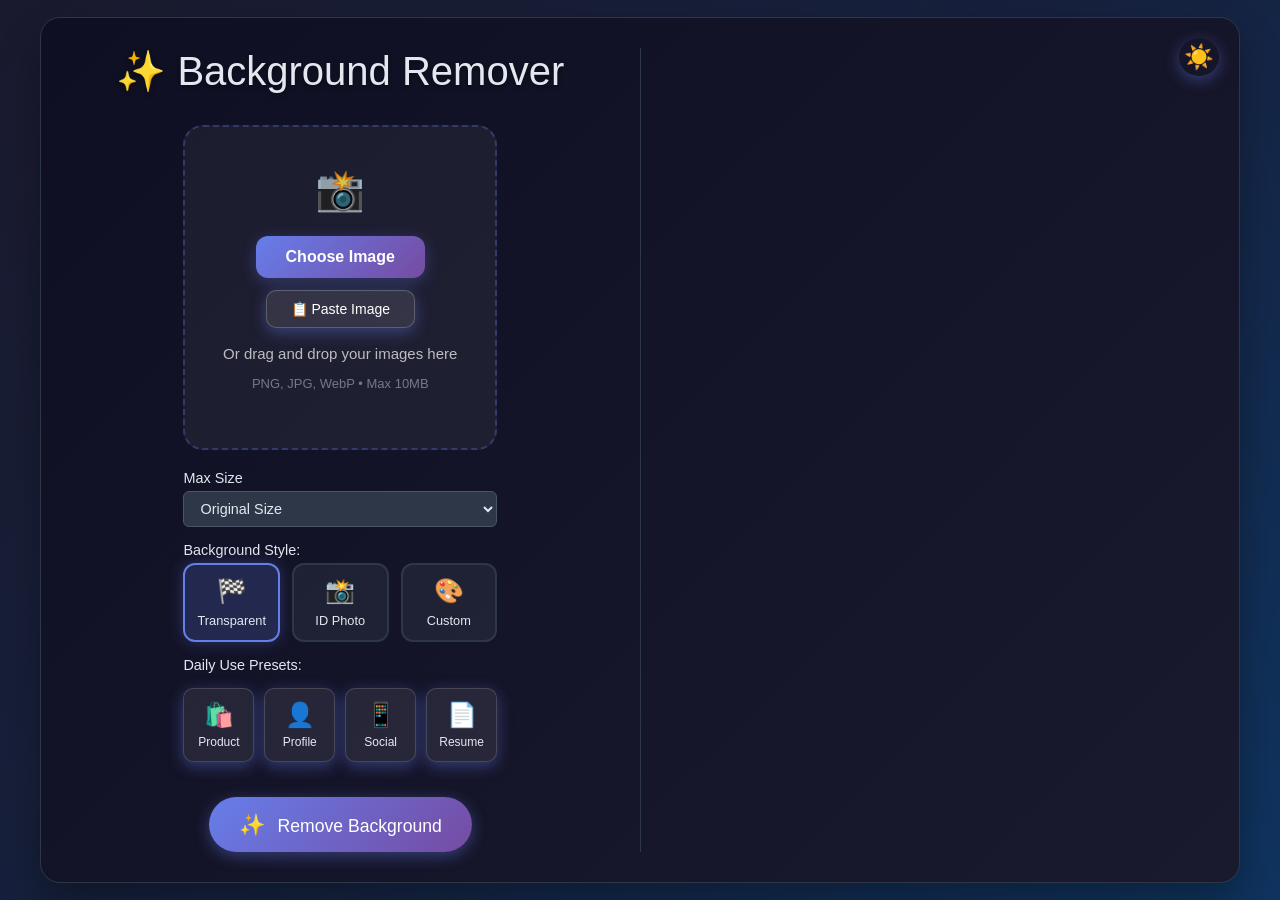
<file: docs/index.html>
<!DOCTYPE html>
<html lang="en">
<head>
    <meta charset="UTF-8">
    <meta name="viewport" content="width=device-width, initial-scale=1.0">
    <title>Magic Background Remover</title>
    <link rel="stylesheet" href="./static/styles.css">
    <script type="module">
        try {
            const module = await import('https://esm.sh/@imgly/background-removal@1.5.5');
            window.clientSideRemove = module.removeBackground;
        } catch (err) {
            console.error('Failed to load AI model:', err);
            window.clientSideRemove = null;
        }
    </script>
</head>
<body>
    <div class="container">
        <div class="floating-shapes">
            <div class="shape"></div>
            <div class="shape"></div>
            <div class="shape"></div>
        </div>
        <button class="theme-toggle" id="themeToggle" title="Toggle Theme">☀️</button>
        <div class="left-panel">
            <h1>✨ Background Remover</h1>
            <form id="uploadForm" enctype="multipart/form-data">
                <div class="upload-area" id="uploadArea">
                    <div class="upload-icon">📸</div>
                    <button class="primary-upload-btn" id="primaryUploadBtn" type="button">
                        <span>Choose Image</span>
                    </button>
                    <button class="paste-btn" id="pasteBtn" type="button">
                        📋 Paste Image
                    </button>
                    <input type="file" name="files" accept="image/*" id="fileInput" multiple required>
                    <div class="upload-text">Or drag and drop your images here</div>
                    <div class="upload-subtext">PNG, JPG, WebP • Max 10MB</div>
                    <div class="file-count" id="fileCount"></div>
                    <div class="preview" id="preview">
                        <img id="previewImg" alt="Preview">
                    </div>
                </div>
                <div class="options">
                    <div class="option-group">
                        <span class="option-label">Max Size</span>
                        <select id="max_size" name="max_size" class="size-select">
                            <option value="0" selected>Original Size</option>
                            <option value="1920">Full HD (1920px)</option>
                            <option value="1280">Large (1280px)</option>
                            <option value="800">Medium (800px)</option>
                        </select>
                    </div>
                    <div class="option-group">
                        <label class="option-label">Background Style:</label>
                        <div class="background-options">
                            <label class="bg-option" title="Transparent Background">
                                <input type="radio" name="background_type" value="transparent" checked>
                                <div class="bg-card">
                                    <span class="bg-icon">🏁</span>
                                    <span class="bg-label">Transparent</span>
                                </div>
                            </label>
                            <label class="bg-option" title="White Background (ID Photo)">
                                <input type="radio" name="background_type" value="white">
                                <div class="bg-card">
                                    <span class="bg-icon">📸</span>
                                    <span class="bg-label">ID Photo</span>
                                </div>
                            </label>
                            <label class="bg-option" title="Solid Color Background">
                                <input type="radio" name="background_type" value="color">
                                <div class="bg-card">
                                    <span class="bg-icon">🎨</span>
                                    <span class="bg-label">Custom</span>
                                </div>
                            </label>
                        </div>
                    </div>
                    <div class="option-group bg-color-group" style="display: none;">
                        <div class="auto-detect-container">
                            <button type="button" id="autoDetectColor" class="auto-detect-btn">
                                <span class="btn-icon">🔍</span>
                                Auto-Detect Original Background
                            </button>
                        </div>
                        <div class="color-presets">
                            <button type="button" class="color-preset" data-color="#ffffff" style="background: #ffffff;" title="White"></button>
                            <button type="button" class="color-preset" data-color="#000000" style="background: #000000;" title="Black"></button>
                            <button type="button" class="color-preset" data-color="#4299e1" style="background: #4299e1;" title="Blue"></button>
                            <button type="button" class="color-preset" data-color="#f6ad55" style="background: #f6ad55;" title="Orange"></button>
                            <button type="button" class="color-preset" data-color="#68d391" style="background: #68d391;" title="Green"></button>
                            <button type="button" class="color-preset" data-color="#ff69b4" style="background: #ff69b4;" title="Pink"></button>
                            <button type="button" class="color-preset" data-color="#9370db" style="background: #9370db;" title="Purple"></button>
                            <button type="button" class="color-preset" data-color="#ffd700" style="background: #ffd700;" title="Gold"></button>
                        </div>
                        <div class="custom-color-input">
                            <input type="color" id="bgColor" name="bg_color" value="#ffffff">
                            <span>Pick Color</span>
                        </div>
                    </div>
                    <div class="option-group">
                        <label class="option-label">Daily Use Presets:</label>
                        <div class="preset-backgrounds">
                            <button type="button" class="preset-bg-btn" data-color="#e6f7ff" title="Light Blue - Product Photo">
                                <span class="preset-icon">🛍️</span>
                                <span class="preset-label">Product</span>
                            </button>
                            <button type="button" class="preset-bg-btn" data-color="#f0f9eb" title="Light Green - Profile Photo">
                                <span class="preset-icon">👤</span>
                                <span class="preset-label">Profile</span>
                            </button>
                            <button type="button" class="preset-bg-btn" data-color="#fff7e6" title="Warm Orange - Social Media">
                                <span class="preset-icon">📱</span>
                                <span class="preset-label">Social</span>
                            </button>
                            <button type="button" class="preset-bg-btn" data-color="#f5f5f5" title="Gray - Resume Photo">
                                <span class="preset-icon">📄</span>
                                <span class="preset-label">Resume</span>
                            </button>
                        </div>
                    </div>
                </div>
                <div class="submit-container">
                    <button type="submit" id="submitBtn">
                        <span class="btn-icon">✨</span>
                        Remove Background
                    </button>
                </div>
            </form>
        </div>
        <div class="right-panel">
            <div class="loading" id="loading">
                <div class="spinner"></div>
                <div>Processing your image...</div>
                <div class="progress-bar">
                    <div class="progress-fill"></div>
                </div>
            </div>
            <div class="result" id="result">
                <h3 id="resultTitle">Your Result ✨</h3>
                <div class="result-container">
                    <img id="resultImg" alt="Processed image" class="result-image">
                </div>
                <div class="result-buttons">
                    <button class="download-btn" id="downloadBtn">
                        <span class="btn-icon">⬇️</span>
                        Download
                    </button>
                    <button id="refineBtn" class="refine-btn">
                        <span class="btn-icon">🖌️</span> Edit
                    </button>
                </div>

                <!-- Manual Refinement Modal -->
                <div id="refineModal" class="modal">
                    <div class="modal-content">
                        <div class="modal-header">
                            <h2>🖌️ Edit Image</h2>
                            <button class="close-modal">&times;</button>
                        </div>
                        <div class="modal-body">
                            <div class="editor-toolbar">
                                <div class="brush-type">
                                    <button id="brushRestore" class="tool-btn active" title="Restore original image">
                                        <span class="icon">✨</span> Restore
                                    </button>
                                    <button id="brushRemove" class="tool-btn" title="Remove part of image">
                                        <span class="icon">🧽</span> Erase
                                    </button>
                                </div>
                                <div class="smart-toggle">
                                    <label class="checkbox-label" title="Automatically select similar colors">
                                        <input type="checkbox" id="smartSelection" checked>
                                        🪄 Smart Mode
                                    </label>
                                </div>
                                <div class="wand-controls" id="wandControls">
                                    <label>Tolerance: <span id="toleranceVal">30</span></label>
                                    <input type="range" id="wandTolerance" min="1" max="100" value="30">
                                </div>
                                <div class="brush-size-control" id="brushSizeControl">
                                    <label>Size: <span id="brushSizeVal">20</span>px</label>
                                    <input type="range" id="brushSize" min="5" max="100" value="20">
                                </div>
                                <div class="brush-hardness-control">
                                    <label>Softness: <span id="brushHardnessVal">20</span>%</label>
                                    <input type="range" id="brushHardness" min="0" max="100" value="20">
                                </div>
                                <div class="editor-actions">
                                    <button id="undoRefine" class="tool-btn" title="Undo last action (Ctrl+Z)">↩️ Undo</button>
                                    <button id="saveRefine" class="save-btn">✅ Done</button>
                                </div>
                            </div>
                            <div class="canvas-container" id="canvasContainer">
                                <canvas id="editorCanvas"></canvas>
                                <canvas id="selectionCanvas"></canvas>
                                <div class="brush-cursor" id="brushCursor"></div>
                            </div>
                        </div>
                    </div>
                </div>
            </div>
            <div class="status" id="status"></div>
        </div>
    </div>
    <script src="./static/script.js"></script>
</body>
</html>
</file>
<file: docs/static/styles.css>
* {
    margin: 0;
    padding: 0;
    box-sizing: border-box;
}
body {
    font-family: 'Segoe UI', Tahoma, Geneva, Verdana, sans-serif;
    background: linear-gradient(135deg, #1a1a2e 0%, #16213e 50%, #0f3460 100%);
    min-height: 100vh;
    display: flex;
    justify-content: center;
    align-items: center;
    color: #e2e8f0;
    transition: all 0.3s ease;
}
body.light {
    background: linear-gradient(135deg, #667eea 0%, #764ba2 100%);
    color: #333;
}
.container {
    background: linear-gradient(135deg, #0f0f23 0%, #1a1a2e 100%);
    border-radius: 20px;
    box-shadow: 0 20px 40px rgba(0,0,0,0.3);
    padding: 30px;
    max-width: 1200px;
    width: 95%;
    display: flex;
    flex-direction: row;
    align-items: stretch;
    gap: 30px;
    border: 1px solid #2d3748;
    position: relative;
    transition: all 0.3s ease;
    min-height: 600px;
}
body.light .container {
    background: white;
    box-shadow: 0 20px 40px rgba(0,0,0,0.1);
    border: 1px solid #e2e8f0;
}
.left-panel, .right-panel {
    flex: 1;
    display: flex;
    flex-direction: column;
    justify-content: center;
    align-items: center;
}
.left-panel {
    border-right: 1px solid #2d3748;
    padding-right: 30px;
}
body.light .left-panel {
    border-right: 1px solid #e2e8f0;
}
.theme-toggle {
    position: absolute;
    top: 20px;
    right: 20px;
    background: none;
    border: none;
    color: #e2e8f0;
    font-size: 1.5em;
    cursor: pointer;
    padding: 5px;
    border-radius: 50%;
    transition: all 0.3s ease;
}
.theme-toggle:hover {
    background: rgba(102, 126, 234, 0.2);
}
h1 {
    color: #e2e8f0;
    margin-bottom: 30px;
    font-size: 2.5em;
    font-weight: 300;
    text-shadow: 0 2px 4px rgba(0,0,0,0.5);
    transition: all 0.3s ease;
}
body.light h1 {
    color: #4a5568;
    text-shadow: none;
}
.upload-area {
    background: rgba(255, 255, 255, 0.05);
    border: 2px dashed rgba(102, 126, 234, 0.3);
    border-radius: 20px;
    padding: 40px 20px;
    text-align: center;
    cursor: pointer;
    transition: all 0.3s ease;
    position: relative;
    display: flex;
    flex-direction: column;
    align-items: center;
    gap: 12px;
}

.upload-icon {
    font-size: 40px;
    margin-bottom: 10px;
    opacity: 0.8;
}

.primary-upload-btn {
    background: linear-gradient(135deg, #667eea 0%, #764ba2 100%);
    color: white;
    border: none;
    padding: 12px 30px;
    border-radius: 12px;
    font-size: 16px;
    font-weight: 600;
    cursor: pointer;
    transition: all 0.3s cubic-bezier(0.4, 0, 0.2, 1);
    box-shadow: 0 4px 15px rgba(102, 126, 234, 0.3);
    display: flex;
    align-items: center;
    gap: 8px;
}

.primary-upload-btn:hover {
    transform: translateY(-2px);
    box-shadow: 0 6px 20px rgba(102, 126, 234, 0.4);
    filter: brightness(1.1);
}

.upload-divider {
    font-size: 12px;
    font-weight: 700;
    color: rgba(255, 255, 255, 0.4);
    letter-spacing: 1px;
}

.paste-btn {
    background: rgba(255, 255, 255, 0.1);
    color: white;
    border: 1px solid rgba(255, 255, 255, 0.2);
    padding: 10px 24px;
    border-radius: 10px;
    font-size: 14px;
    cursor: pointer;
    transition: all 0.2s;
    display: flex;
    align-items: center;
    gap: 8px;
}

.primary-upload-btn {
    background: linear-gradient(135deg, #667eea 0%, #764ba2 100%);
    color: white;
    border: none;
    padding: 12px 30px;
    border-radius: 12px;
    font-size: 16px;
    font-weight: 600;
    cursor: pointer;
    transition: all 0.3s cubic-bezier(0.4, 0, 0.2, 1);
    box-shadow: 0 4px 15px rgba(102, 126, 234, 0.3);
    display: flex;
    align-items: center;
    gap: 8px;
}

.primary-upload-btn:hover {
    transform: translateY(-2px);
    box-shadow: 0 6px 20px rgba(102, 126, 234, 0.4);
    filter: brightness(1.1);
}

.upload-icon {
    font-size: 40px;
    margin-bottom: 10px;
    opacity: 0.8;
}

.auto-detect-container {
    margin-bottom: 15px;
}

.auto-detect-btn {
    background: rgba(102, 126, 234, 0.15);
    color: #667eea;
    border: 1px dashed rgba(102, 126, 234, 0.5);
    padding: 10px 20px;
    border-radius: 10px;
    font-size: 14px;
    cursor: pointer;
    transition: all 0.3s;
    display: flex;
    align-items: center;
    gap: 8px;
    width: 100%;
    justify-content: center;
}

.auto-detect-btn:hover {
    background: rgba(102, 126, 234, 0.25);
    border-style: solid;
}

.preset-backgrounds {
    display: grid;
    grid-template-columns: repeat(4, 1fr);
    gap: 10px;
    margin-top: 10px;
}

.preset-bg-btn {
    background: rgba(255, 255, 255, 0.08);
    border: 1px solid rgba(255, 255, 255, 0.15);
    color: #e2e8f0;
    border-radius: 10px;
    padding: 12px 8px;
    cursor: pointer;
    transition: all 0.3s;
    display: flex;
    flex-direction: column;
    align-items: center;
    gap: 6px;
}

.preset-bg-btn:hover {
    background: rgba(102, 126, 234, 0.15);
    border-color: rgba(102, 126, 234, 0.4);
    transform: translateY(-2px);
}

.preset-bg-btn.selected {
    background: rgba(102, 126, 234, 0.2);
    border-color: #667eea;
    box-shadow: 0 0 10px rgba(102, 126, 234, 0.3);
}

.preset-icon {
    font-size: 24px;
}

.preset-label {
    font-size: 12px;
    font-weight: 500;
}

.paste-btn:hover {
    background: rgba(255, 255, 255, 0.15);
    border-color: rgba(255, 255, 255, 0.4);
}

.upload-area.dragover {
    background: rgba(102, 126, 234, 0.1);
    border-color: #667eea;
    transform: scale(1.02);
}

#fileInput {
    display: none;
}

.upload-text {
    font-size: 15px;
    color: rgba(255, 255, 255, 0.7);
    margin-top: 5px;
}

.upload-subtext {
    font-size: 13px;
    color: rgba(255, 255, 255, 0.4);
    margin-top: 2px;
}
.options {
    margin-top: 20px;
    display: flex;
    flex-direction: column;
    gap: 15px;
}
.option-group {
    display: flex;
    flex-direction: column;
    gap: 5px;
}
.option-label {
    font-size: 0.9em;
    color: #e2e8f0;
    font-weight: 500;
}
.format-select, .quality-select, .size-select {
    padding: 8px 12px;
    border: 1px solid #4a5568;
    border-radius: 6px;
    background: #2d3748;
    color: #e2e8f0;
    font-size: 0.9em;
}
.format-select:focus, .quality-select:focus, .size-select:focus {
    outline: none;
    border-color: #667eea;
    box-shadow: 0 0 0 2px rgba(102, 126, 234, 0.2);
}
.file-count {
    font-size: 0.8em;
    color: #a0aec0;
    margin-top: 5px;
}
.background-options {
    display: grid;
    grid-template-columns: repeat(3, 1fr);
    gap: 12px;
}
.bg-option {
    cursor: pointer;
    position: relative;
}
.bg-option input[type="radio"] {
    position: absolute;
    opacity: 0;
    width: 0;
    height: 0;
}
.bg-card {
    display: flex;
    flex-direction: column;
    align-items: center;
    justify-content: center;
    padding: 12px;
    background: rgba(45, 55, 72, 0.4);
    border: 2px solid #2d3748;
    border-radius: 12px;
    transition: all 0.3s cubic-bezier(0.4, 0, 0.2, 1);
    height: 100%;
    text-align: center;
}
.bg-option:hover .bg-card {
    background: rgba(102, 126, 234, 0.1);
    border-color: #4a5568;
    transform: translateY(-2px);
}
.bg-option input[type="radio"]:checked + .bg-card {
    background: rgba(102, 126, 234, 0.2);
    border-color: #667eea;
    box-shadow: 0 0 15px rgba(102, 126, 234, 0.3);
}
.bg-icon {
    font-size: 1.5em;
    margin-bottom: 8px;
}
.bg-label {
    font-size: 0.8em;
    font-weight: 500;
    color: #e2e8f0;
}
body.light .bg-card {
    background: #f8fafc;
    border-color: #e2e8f0;
}
body.light .bg-label {
    color: #4a5568;
}
body.light .bg-option input[type="radio"]:checked + .bg-card {
    background: #ebf4ff;
    border-color: #667eea;
}

/* Color Presets */
.color-presets {
    display: grid;
    grid-template-columns: repeat(8, 1fr);
    gap: 8px;
    margin-bottom: 15px;
}
.color-preset {
    width: 100%;
    aspect-ratio: 1;
    border-radius: 50%;
    border: 2px solid transparent;
    cursor: pointer;
    transition: all 0.2s ease;
}
.color-preset:hover {
    transform: scale(1.1);
}
.color-preset.selected {
    border-color: #667eea;
    box-shadow: 0 0 10px rgba(102, 126, 234, 0.5);
}
.custom-color-input {
    display: flex;
    align-items: center;
    gap: 12px;
    background: rgba(45, 55, 72, 0.4);
    padding: 8px 12px;
    border-radius: 8px;
    border: 1px solid #2d3748;
}
.custom-color-input input[type="color"] {
    width: 30px;
    height: 30px;
    border: none;
    border-radius: 4px;
    cursor: pointer;
    background: none;
}
.custom-color-input span {
    font-size: 0.9em;
    color: #a0aec0;
}

/* Preset Backgrounds */
.preset-backgrounds {
    display: grid;
    grid-template-columns: repeat(4, 1fr);
    gap: 10px;
    margin-bottom: 15px;
}
.preset-bg {
    aspect-ratio: 4/3;
    border-radius: 8px;
    overflow: hidden;
    cursor: pointer;
    border: 2px solid transparent;
    transition: all 0.2s ease;
}
.preset-bg img {
    width: 100%;
    height: 100%;
    object-fit: cover;
    transition: transform 0.3s ease;
}
.preset-bg:hover img {
    transform: scale(1.1);
}
.preset-bg.selected {
    border-color: #667eea;
    box-shadow: 0 0 10px rgba(102, 126, 234, 0.5);
}

/* Custom File Upload */
.custom-file-upload {
    position: relative;
    background: rgba(45, 55, 72, 0.4);
    border: 1px solid #2d3748;
    border-radius: 8px;
    padding: 10px 15px;
    display: flex;
    align-items: center;
    cursor: pointer;
}
.custom-file-upload input[type="file"] {
    position: absolute;
    width: 100%;
    height: 100%;
    opacity: 0;
    cursor: pointer;
    left: 0;
    top: 0;
}
.file-name {
    font-size: 0.9em;
    color: #a0aec0;
    white-space: nowrap;
    overflow: hidden;
    text-overflow: ellipsis;
}
.custom-file-upload:hover {
    border-color: #4a5568;
    background: rgba(45, 55, 72, 0.6);
}
.submit-container {
    text-align: center;
    margin-top: 20px;
}
.btn-icon {
    margin-right: 8px;
    font-size: 1.2em;
}
.preview {
    width: 100%;
    margin-bottom: 20px;
    display: none;
    animation: fadeIn 0.5s ease-in;
}
.preview h3 {
    color: #e2e8f0;
    margin-bottom: 15px;
    font-size: 1.2em;
}
body.light .preview h3 {
    color: #4a5568;
}
.preview img {
    max-width: 100%;
    max-height: 250px;
    border-radius: 10px;
    box-shadow: 0 4px 8px rgba(0,0,0,0.3);
    border: 2px solid #667eea;
    transition: transform 0.3s ease;
}
.preview img:hover {
    transform: scale(1.02);
}
body.light .preview img {
    box-shadow: 0 4px 8px rgba(0,0,0,0.1);
}
button {
    background: linear-gradient(135deg, #667eea 0%, #764ba2 100%);
    color: white;
    border: none;
    padding: 15px 30px;
    border-radius: 50px;
    font-size: 1.1em;
    cursor: pointer;
    transition: all 0.3s ease;
    box-shadow: 0 4px 15px rgba(102, 126, 234, 0.4);
    position: relative;
    overflow: hidden;
}
button::before {
    content: '';
    position: absolute;
    top: 0;
    left: -100%;
    width: 100%;
    height: 100%;
    background: linear-gradient(90deg, transparent, rgba(255,255,255,0.2), transparent);
    transition: left 0.5s;
}
button:hover::before {
    left: 100%;
}
button:hover {
    transform: translateY(-2px);
    box-shadow: 0 6px 20px rgba(102, 126, 234, 0.6);
}
button:disabled {
    opacity: 0.6;
    cursor: not-allowed;
    transform: none;
}
button:disabled::before {
    display: none;
}
.loading {
    display: none;
    margin-top: 20px;
    text-align: center;
}
.spinner {
    border: 4px solid #f3f3f3;
    border-top: 4px solid #667eea;
    border-radius: 50%;
    width: 40px;
    height: 40px;
    animation: spin 1s linear infinite;
    margin: 0 auto 10px;
}
.progress-bar {
    width: 100%;
    height: 8px;
    background: rgba(255,255,255,0.1);
    border-radius: 4px;
    overflow: hidden;
    margin-top: 15px;
}
.progress-fill {
    height: 100%;
    background: linear-gradient(90deg, #667eea, #764ba2);
    width: 0%;
    transition: width 0.3s ease;
    animation: progress 2s ease-in-out infinite;
}
@keyframes progress {
    0% { width: 0%; }
    50% { width: 70%; }
    100% { width: 100%; }
}
@keyframes spin {
    0% { transform: rotate(0deg); }
    100% { transform: rotate(360deg); }
}
@keyframes fadeIn {
    from { opacity: 0; transform: translateY(20px); }
    to { opacity: 1; transform: translateY(0); }
}
@keyframes slideIn {
    from { opacity: 0; transform: translateX(30px); }
    to { opacity: 1; transform: translateX(0); }
}
@keyframes pulse {
    0% { transform: scale(1); }
    50% { transform: scale(1.05); }
    100% { transform: scale(1); }
}
.upload-area.dragover .upload-text {
    animation: pulse 1s infinite;
}
.floating-shapes {
    position: absolute;
    top: 0;
    left: 0;
    width: 100%;
    height: 100%;
    pointer-events: none;
    overflow: hidden;
    z-index: -1;
}
.shape {
    position: absolute;
    border-radius: 50%;
    background: rgba(102, 126, 234, 0.1);
    animation: float 6s ease-in-out infinite;
}
.shape:nth-child(1) {
    width: 80px;
    height: 80px;
    top: 10%;
    left: 10%;
    animation-delay: 0s;
}
.shape:nth-child(2) {
    width: 60px;
    height: 60px;
    top: 20%;
    right: 10%;
    animation-delay: 2s;
}
.shape:nth-child(3) {
    width: 100px;
    height: 100px;
    bottom: 10%;
    left: 20%;
    animation-delay: 4s;
}
@keyframes float {
    0%, 100% { transform: translateY(0px) rotate(0deg); }
    50% { transform: translateY(-20px) rotate(180deg); }
}
@media (max-width: 768px) {
    .container {
        flex-direction: column;
        max-width: 95%;
        padding: 20px;
        min-height: auto;
    }
    .left-panel, .right-panel {
        border: none;
        padding: 0;
    }
    .left-panel {
        border-bottom: 1px solid #2d3748;
        padding-bottom: 20px;
        margin-bottom: 20px;
    }
    body.light .left-panel {
        border-bottom: 1px solid #e2e8f0;
    }
    h1 {
        font-size: 2em;
    }
    .upload-area {
        padding: 30px 15px;
    }
    .options {
        flex-direction: column;
        gap: 10px;
    }
    .option-group {
        display: flex;
        flex-direction: column;
        gap: 3px;
    }
    .option-label {
        font-size: 0.8em;
    }
    .format-select, .quality-select, .size-select {
        font-size: 0.8em;
        padding: 6px 10px;
    }
}
.result {
    width: 100%;
    margin-top: 20px;
    display: none;
    animation: slideIn 0.5s ease-out;
}
.result h3 {
    color: #e2e8f0;
    margin-bottom: 15px;
    font-size: 1.2em;
}
body.light .result h3 {
    color: #4a5568;
}
.result img {
    max-width: 100%;
    border-radius: 10px;
    box-shadow: 0 4px 8px rgba(0,0,0,0.3);
    margin-bottom: 20px;
    border: 2px solid #48bb78;
    transition: transform 0.3s ease;
}
.result img:hover {
    transform: scale(1.02);
}
body.light .result img {
    box-shadow: 0 4px 8px rgba(0,0,0,0.1);
}
.result-buttons {
    display: flex;
    gap: 10px;
    justify-content: center;
    flex-wrap: wrap;
}
.result-buttons button {
    padding: 10px 20px;
    border-radius: 25px;
    font-size: 0.9em;
    border: none;
    color: white;
    cursor: pointer;
    transition: all 0.3s ease;
}
.download-btn {
    background: linear-gradient(135deg, #48bb78 0%, #38a169 100%);
    box-shadow: 0 4px 15px rgba(72, 187, 120, 0.3);
}
.download-btn:hover {
    transform: translateY(-2px);
    box-shadow: 0 6px 20px rgba(72, 187, 120, 0.4);
}
.copy-btn {
    background: linear-gradient(135deg, #ed8936 0%, #dd6b20 100%);
    box-shadow: 0 4px 15px rgba(237, 137, 54, 0.3);
}
.copy-btn:hover {
    transform: translateY(-2px);
    box-shadow: 0 6px 20px rgba(237, 137, 54, 0.4);
}
.status {
    margin-top: 20px;
    font-weight: 500;
    padding: 10px;
    border-radius: 8px;
}
.success {
    color: #48bb78;
    background: rgba(72, 187, 120, 0.1);
    border: 1px solid rgba(72, 187, 120, 0.3);
}
.error {
    color: #f56565;
    background: rgba(245, 101, 101, 0.1);
    border: 1px solid rgba(245, 101, 101, 0.3);
}

/* Advanced Settings */
.advanced-toggle {
    margin-top: 15px;
    display: flex;
    justify-content: center;
}

#toggle-advanced {
    background: transparent;
    border: 1px solid #4a5568;
    color: #a0aec0;
    padding: 8px 16px;
    border-radius: 20px;
    cursor: pointer;
    font-size: 0.85em;
    transition: all 0.3s ease;
    display: flex;
    align-items: center;
    gap: 8px;
}

#toggle-advanced:hover {
    background: rgba(74, 85, 104, 0.2);
    color: #e2e8f0;
    border-color: #718096;
}

.advanced-settings {
    display: none;
    background: rgba(0, 0, 0, 0.2);
    padding: 15px;
    border-radius: 12px;
    margin-top: 15px;
    border: 1px solid #2d3748;
    animation: fadeIn 0.3s ease-out;
}

.advanced-settings.active {
    display: block;
}

.option-group-inline {
    margin-bottom: 15px;
}

.checkbox-label, .range-label {
    display: flex;
    align-items: center;
    gap: 10px;
    cursor: pointer;
    font-size: 0.9em;
    color: #cbd5e0;
}
.range-label {
    flex-direction: column;
    align-items: flex-start;
    gap: 5px;
}
.range-label input {
    width: 100%;
    margin-top: 5px;
}

.checkbox-label input {
    width: 16px;
    height: 16px;
}

.advanced-grid {
    display: grid;
    grid-template-columns: repeat(auto-fit, minmax(150px, 1fr));
    gap: 15px;
}

.advanced-grid .option-group {
    margin-bottom: 0;
}

.range-value {
    display: block;
    text-align: center;
    font-size: 0.8em;
    color: #48bb78;
    margin-top: 4px;
}

input[type="range"] {
    width: 100%;
    height: 4px;
    background: #4a5568;
    border-radius: 2px;
    outline: none;
    -webkit-appearance: none;
}

input[type="range"]::-webkit-slider-thumb {
    -webkit-appearance: none;
    width: 14px;
    height: 14px;
    background: #48bb78;
    border-radius: 50%;
    cursor: pointer;
    transition: transform 0.2s;
}

input[type="range"]::-webkit-slider-thumb:hover {
    transform: scale(1.2);
}

.model-select {
    background: #2d3748;
    color: #e2e8f0;
    border: 1px solid #4a5568;
    padding: 8px 12px;
    border-radius: 8px;
    font-size: 0.9em;
    outline: none;
    width: 100%;
}

@keyframes fadeIn {
    from { opacity: 0; transform: translateY(-10px); }
    to { opacity: 1; transform: translateY(0); }
}

/* Light mode for advanced settings */
body.light .advanced-settings {
    background: rgba(0, 0, 0, 0.03);
    border-color: #e2e8f0;
}

body.light #toggle-advanced {
    border-color: #cbd5e0;
    color: #718096;
}

body.light #toggle-advanced:hover {
    background: #f7fafc;
    color: #4a5568;
}

body.light .checkbox-label, body.light .range-label {
    color: #4a5568;
}

body.light input[type="range"] {
    background: #e2e8f0;
}

body.light .model-select {
    background: white;
    color: #2d3748;
    border-color: #cbd5e0;
}

/* Background Blur Effect */
.blur-control {
    margin-top: 15px;
    padding: 10px;
    background: rgba(0,0,0,0.1);
    border-radius: 8px;
    display: none;
}

.blur-control.visible {
    display: block;
}

.lighting-match-panel {
    background: rgba(255, 255, 255, 0.05);
    padding: 15px;
    border-radius: 10px;
    margin: 15px 0;
    border: 1px solid rgba(255, 255, 255, 0.1);
}

.panel-title {
    font-size: 0.9rem;
    font-weight: 600;
    color: #a0aec0;
    margin-bottom: 12px;
    text-transform: uppercase;
    letter-spacing: 0.05em;
}

.slider-group {
    margin-bottom: 10px;
}

.slider-group label {
    display: flex;    justify-content: space-between;
    font-size: 0.85rem;
    margin-bottom: 5px;
}

.slider-group input[type="range"] {
    width: 100%;
    height: 6px;
    border-radius: 3px;
    background: #4a5568;
    outline: none;
}

/* Before/After Toggle Styles */
.result-container {
    position: relative;
    overflow: hidden;
}

.comparison-toggle {
    position: absolute;
    top: 10px;
    right: 10px;
    background: rgba(0, 0, 0, 0.6);
    color: white;
    border: none;
    padding: 6px 12px;
    border-radius: 20px;
    font-size: 0.75rem;
    cursor: pointer;
    z-index: 10;
    transition: background 0.2s;
}

.comparison-toggle:hover {
    background: rgba(0, 0, 0, 0.8);
}

.result-image.original {
    filter: none !important;
}

/* Batch Preview Improvements */
.batch-results {
    display: grid;
    grid-template-columns: repeat(auto-fill, minmax(200px, 1fr));
    gap: 20px;
    margin-top: 20px;
}

.batch-item {
    background: rgba(255,255,255,0.05);
    border-radius: 12px;
    padding: 10px;
    text-align: center;
    border: 1px solid #2d3748;
    transition: transform 0.3s;
}

.batch-item:hover {
    transform: translateY(-5px);
}

.batch-item img {
    width: 100%;
    height: 150px;
    object-fit: contain;
    border-radius: 8px;
    margin-bottom: 10px;
}

.batch-item .filename {
    font-size: 0.8em;
    color: #a0aec0;
    margin-bottom: 10px;
    white-space: nowrap;
    overflow: hidden;
    text-overflow: ellipsis;
}

.batch-item .download-single {
    padding: 6px 12px;
    font-size: 0.8em;
    background: #48bb78;
    color: white;
    border: none;
    border-radius: 15px;
    cursor: pointer;
}

body.light .batch-item {
    background: white;
    border-color: #e2e8f0;
    box-shadow: 0 2px 5px rgba(0,0,0,0.05);
}

@media (max-width: 480px) {
    .background-options {
        grid-template-columns: repeat(2, 1fr);
    }
    .color-presets {
        grid-template-columns: repeat(4, 1fr);
    }
    .preset-backgrounds {
        grid-template-columns: repeat(2, 1fr);
    }
}

/* Manual Refinement Modal */
.modal {
    display: none;
    position: fixed;
    z-index: 2000;
    left: 0;
    top: 0;
    width: 100%;
    height: 100%;
    background-color: rgba(0,0,0,0.9);
    backdrop-filter: blur(5px);
}

.modal-content {
    background: #1a1a2e;
    margin: 2% auto;
    padding: 0;
    border: 1px solid #2d3748;
    width: 90%;
    max-width: 1200px;
    height: 90vh;
    border-radius: 15px;
    display: flex;
    flex-direction: column;
    overflow: hidden;
    box-shadow: 0 25px 50px -12px rgba(0, 0, 0, 0.5);
}

body.light .modal-content {
    background: #ffffff;
    border: 1px solid #e2e8f0;
}

.modal-header {
    padding: 20px 30px;
    border-bottom: 1px solid #2d3748;
    display: flex;
    justify-content: space-between;
    align-items: center;
}

body.light .modal-header {
    border-bottom: 1px solid #e2e8f0;
}

.modal-header h2 {
    margin: 0;
    font-size: 1.5rem;
    color: #e2e8f0;
}

body.light .modal-header h2 {
    color: #2d3748;
}

.close-modal {
    background: none;
    border: none;
    color: #a0aec0;
    font-size: 2rem;
    cursor: pointer;
    line-height: 1;
}

.modal-body {
    flex: 1;
    display: flex;
    flex-direction: column;
    padding: 20px;
    overflow: hidden;
}

.editor-toolbar {
    display: flex;
    gap: 30px;
    padding: 15px 20px;
    background: rgba(45, 55, 72, 0.3);
    border-radius: 10px;
    margin-bottom: 20px;
    align-items: center;
    flex-wrap: wrap;
}

.brush-type {
    display: flex;
    gap: 10px;
}

.tool-btn {
    background: #2d3748;
    border: 1px solid #4a5568;
    color: #e2e8f0;
    padding: 8px 16px;
    border-radius: 8px;
    cursor: pointer;
    display: flex;
    align-items: center;
    gap: 8px;
    transition: all 0.2s;
}

.tool-btn:hover {
    background: #4a5568;
}

.tool-btn.active {
    background: #667eea;
    border-color: #667eea;
}

.brush-size-control, .brush-hardness-control {
    display: flex;
    flex-direction: column;
    gap: 5px;
    min-width: 150px;
}

.brush-size-control label, .brush-hardness-control label {
    font-size: 0.85rem;
    color: #a0aec0;
}

.canvas-container {
    flex: 1;
    position: relative;
    background: repeating-conic-gradient(#2d3748 0% 25%, #1a1a2e 0% 50%) 50% / 20px 20px;
    border-radius: 10px;
    overflow: auto;
    display: flex;    justify-content: center;
    align-items: center;
    cursor: crosshair;
}

body.light .canvas-container {
    background: repeating-conic-gradient(#f7fafc 0% 25%, #edf2f7 0% 50%) 50% / 20px 20px;
}

#editorCanvas, #selectionCanvas {
    position: absolute;
    max-width: 100%;
    max-height: 100%;
    box-shadow: 0 10px 25px rgba(0,0,0,0.3);
}

#selectionCanvas {
    pointer-events: none;
    z-index: 2002;
    opacity: 0.6;
}

.smart-toggle {
    display: flex;
    align-items: center;
    padding: 0 10px;
    border-right: 1px solid rgba(102, 126, 234, 0.2);
}

.wand-controls {
    display: flex;
    align-items: center;
    gap: 15px;
    background: rgba(102, 126, 234, 0.05);
    padding: 5px 15px;
    border-radius: 8px;
}

.brush-cursor {
    position: absolute;
    border: 2px solid white;
    border-radius: 50%;
    pointer-events: none;
    transform: translate(-50%, -50%);
    mix-blend-mode: difference;
    display: none;
    z-index: 2001;
}

.editor-actions {
    margin-left: auto;
    display: flex;
    gap: 15px;
}

.save-btn {
    background: #48bb78;
    color: white;
    border: none;
    padding: 10px 20px;
    border-radius: 8px;
    cursor: pointer;
    font-weight: bold;
    transition: all 0.2s;
}

.save-btn:hover {
    background: #38a169;
    transform: translateY(-1px);
}

.refine-btn {
    background: #ed64a6;
    color: white;
    border: none;
    padding: 12px 25px;
    border-radius: 10px;
    font-size: 1.1em;
    cursor: pointer;
    display: flex;
    align-items: center;
    gap: 10px;
    transition: all 0.3s;
    flex: 1;
    justify-content: center;
}

.refine-btn:hover {
    background: #d53f8c;
    transform: translateY(-2px);
}
</file>
